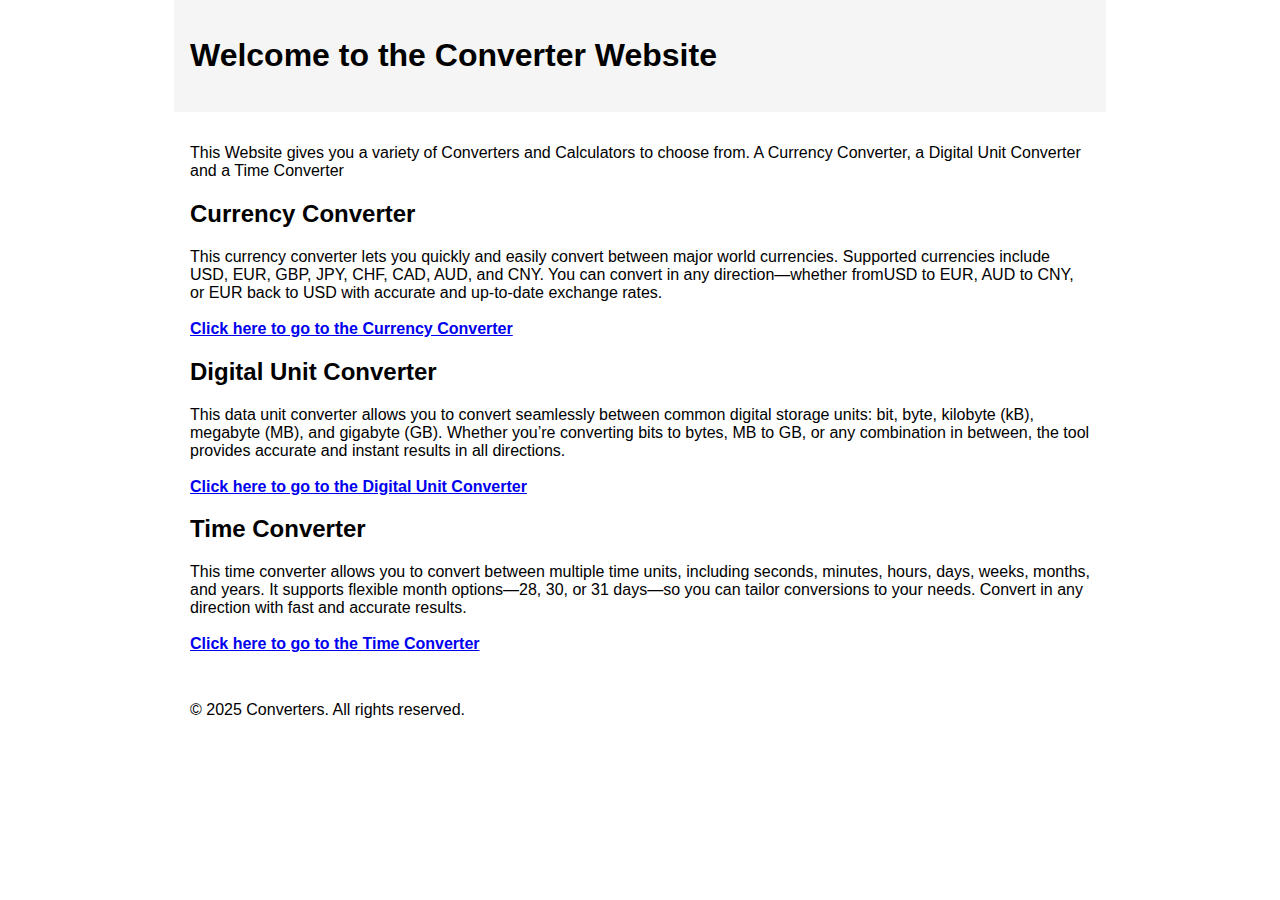
<file: index.html>
<!DOCTYPE html>
<html lang="de">

<head>
      <meta charset="UTF-8">
      <meta name="viewport" content="width=device-width, initial-scale=1.0">
      <title>Converter Website</title>
      <link rel="Website Icon" href="resources/images/LogoMain.webp">
      <link rel="stylesheet" href="style/style.css">
</head>

<body>
      <header>
            <h1>Welcome to the Converter Website</h1>

            <div class="bluelinecontainer">
                  <div class="blueline"></div>
            </div>
      </header>
      <main>
            <p>This Website gives you a variety of Converters and Calculators to choose from. A Currency Converter, a
                  Digital Unit Converter and a Time Converter </p>

            <div id="text-content">
                  <div id="CurrencyConverter" onclick="window.location.href='currency-converter.html'"
                        style="cursor: pointer;">
                        <h2>Currency Converter</h2>
                        This currency converter lets you quickly and easily convert between major world currencies.
                        Supported currencies include USD, EUR, GBP, JPY, CHF, CAD, AUD, and CNY.
                        You can convert in any direction—whether fromUSD to EUR, AUD to CNY,
                        or EUR back to USD with accurate and up-to-date exchange rates.
                        <br>
                        <br>
                        <a href="currency-converter.html"><b>Click here to go to the Currency Converter</b></a>
                  </div>
                  <div id="DigitalUnitConverter" onclick="window.location.href='data-converter.html'"
                        style="cursor: pointer;">
                        <h2>Digital Unit Converter</h2>
                        This data unit converter allows you to convert
                        seamlessly between common digital storage units: bit, byte, kilobyte (kB), megabyte (MB), and
                        gigabyte (GB).
                        Whether you’re converting bits to bytes, MB to GB, or any combination in between,
                        the tool provides accurate and instant results in all directions.
                        <br>
                        <br>
                        <a href="data-converter.html"><b>Click here to go to the Digital Unit Converter</b></a>
                  </div>
                  <div id="TimeConverter" onclick="window.location.href='time-converter.html'" style="cursor: pointer;">
                        <h2>Time Converter</h2>
                        This time converter allows you to convert between multiple time units,
                        including seconds, minutes, hours, days, weeks, months, and years.
                        It supports flexible month options—28, 30, or 31 days—so you can tailor conversions to your
                        needs.
                        Convert in any direction with fast and accurate results.
                        <br>
                        <br>
                        <a href="time-converter.html"><b>Click here to go to the Time Converter</b></a>
                  </div>
            </div>

      </main>
      <footer>
            <div>
                  <p>© 2025 Converters. All rights reserved.</p>
            </div>
      </footer>
</body>

</html>
</file>
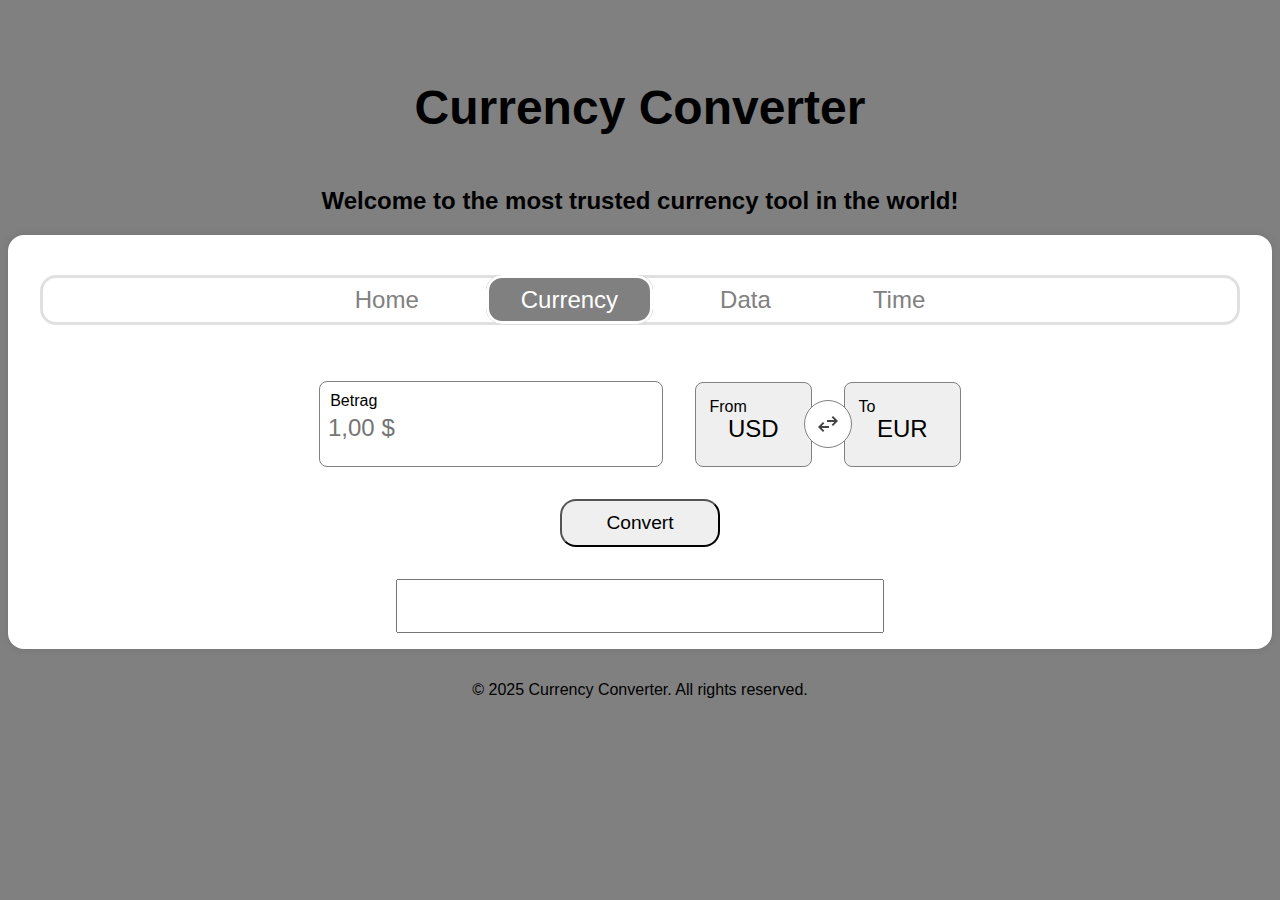
<file: currency-converter.html>
<!DOCTYPE html>
<html lang="en">

<head>
  <meta charset="UTF-8" />
  <meta name="viewport" content="width=device-width, initial-scale=1.0" />
  <link rel="stylesheet" href="style/currency-data-converter.css" />
  <title>Currency Converter</title>
  <link rel="Website Icon" href="resources/images/LogoCurrency.jpg" />
</head>

<body>
  <div class="wrapper">
    <div class="headerlines">
      <h1>Currency Converter</h1>
      <h2>Welcome to the most trusted currency tool in the world!</h2>
    </div>

    <div class="rechner">
      <ul class="nav">
        <li><a class="link" href="index.html">Home</a></li>
        <li>
          <a class="active-link" href="currency-converter.html">Currency</a>
        </li>
        <li><a class="link" href="data-converter.html">Data</a></li>
        <li><a class="link" href="time-converter.html">Time</a></li>
      </ul>
      <div class="selection">
        <div class="amount">
          <div class="input-wrapper">
            <input class="number" type="text" placeholder="1,00 $" />
            <p>Betrag</p>
          </div>
        </div>
        <div class="dropdown">
          <div class="first-selection">
            <p>From</p>
            <select class="from-currency" name="from-currency">
              <option value="USD" selected>USD</option>
              <option value="EUR">EUR</option>
              <option value="GBP">GBP</option>
              <option value="JPY">JPY</option>
              <option value="CHF">CHF</option>
              <option value="CAD">CAD</option>
              <option value="AUD">AUD</option>
              <option value="CNY">CNY</option>
            </select>
          </div>

          <button class="switch-arrows">
            <img src="resources/images/swap_horiz_24dp_E3E3E3_FILL0_wght400_GRAD0_opsz24.png" />
          </button>

          <div class="second-selection">
            <p>To</p>

            <select class="to-currency" name="to-currency">
              <option value="USD">USD</option>
              <option value="EUR" selected>EUR</option>
              <option value="GBP">GBP</option>
              <option value="JPY">JPY</option>
              <option value="CHF">CHF</option>
              <option value="CAD">CAD</option>
              <option value="AUD">AUD</option>
              <option value="CNY">CNY</option>
            </select>
          </div>
        </div>
      </div>

      <div class="apply">
        <button class="button">Convert</button>
      </div>

      <div class="result">
        <input class="result-number" type="text" placeholder="" readonly />
      </div>
    </div>
  </div>

  <script src="script/currencyconverter.js"></script>

  <footer>
    <div>
      <p>© 2025 Currency Converter. All rights reserved.</p>
    </div>
  </footer>

</body>

</html>
</file>
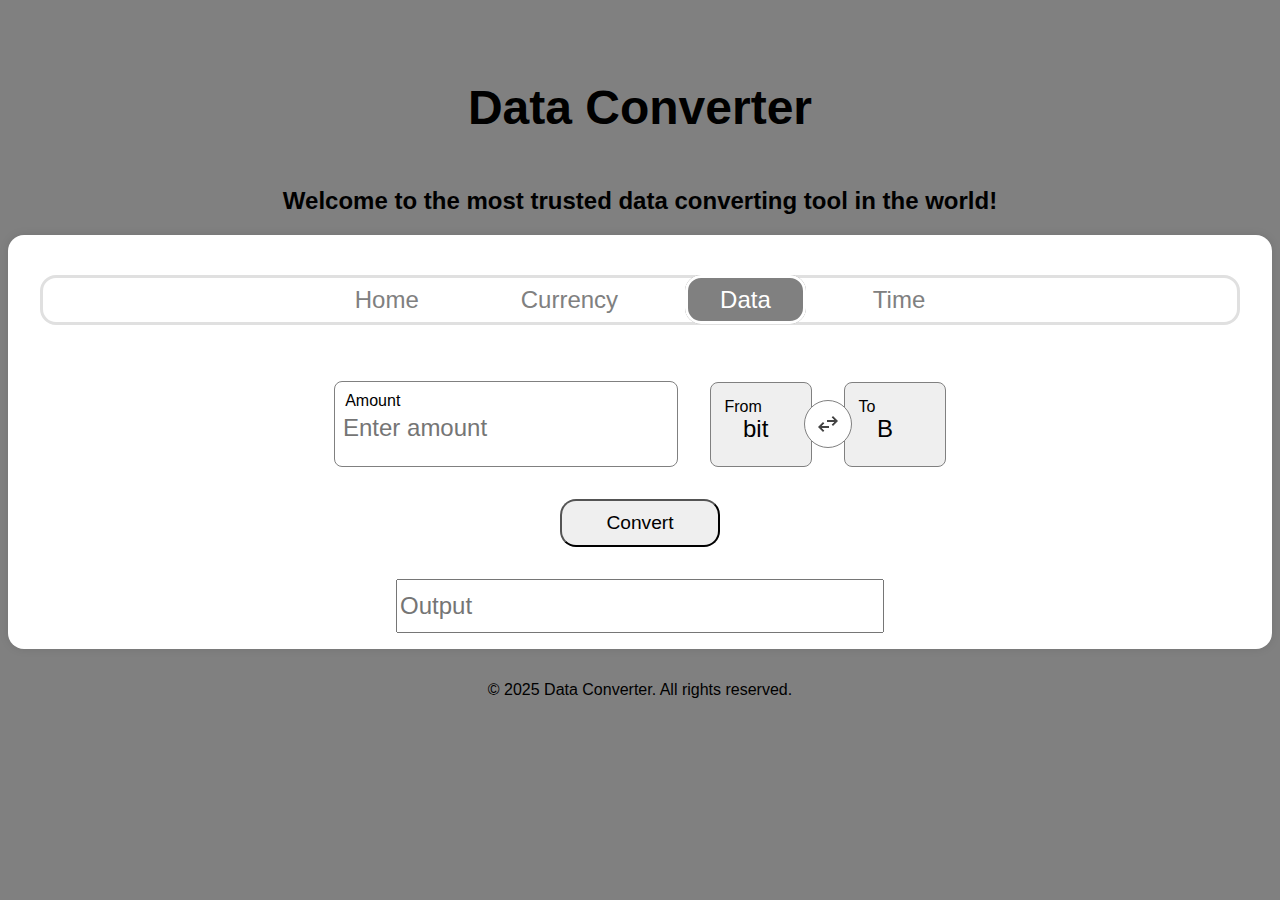
<file: data-converter.html>
<!DOCTYPE html>
<html lang="en">

<head>
    <meta charset="UTF-8">
    <meta name="viewport" content="width=device-width, initial-scale=1.0">
    <title>Data Converter</title>

    <link rel="stylesheet" href="style/currency-data-converter.css" />
    <link rel="Website Icon" href="resources/images/Digitlogo.jpg" />

    <script src="script/dataconverter.js" defer></script>
</head>

<body>
    <main>
        <div class="wrapper">
            <div class="headerlines">
                <h1>Data Converter</h1>
                <h2>Welcome to the most trusted data converting tool in the world!</h2>
            </div>
            <div class="rechner">
                <ul class="nav">
                    <li><a class="link" href="index.html">Home</a></li>
                    <li>
                        <a class="link" href="currency-converter.html">Currency</a>
                    </li>
                    <li><a class="active-link" class="link" href="data-converter.html">Data</a></li>
                    <li><a class="link" href="time-converter.html">Time</a></li>
                </ul>

                <div class="selection">
                    <div class="amount">
                        <div class="input-wrapper">
                            <input class="number" id="unit" type="text" placeholder="Enter amount" />
                            <p>Amount</p>
                        </div>
                    </div>
                    <div class="dropdown">
                        <div class="first-selection">
                            <p>From</p>
                            <select class="from-currency" id="calculate-from" name="from-currency">
                                <option value="Bit">bit</option>
                                <option value="Byte">B</option>
                                <option value="Kilobyte">kB</option>
                                <option value="Megabyte">MB</option>
                                <option value="Gigabyte">GB</option>
                            </select>
                        </div>

                        <button class="switch-arrows">
                            <img src="resources/images/swap_horiz_24dp_E3E3E3_FILL0_wght400_GRAD0_opsz24.png" />
                        </button>

                        <div class="second-selection">
                            <p>To</p>
                            <select class="to-currency" id="calculate-to" name="to-currency">
                                <option value="Bit">bit</option>
                                <option value="Byte">B</option>
                                <option value="Kilobyte">kB</option>
                                <option value="Megabyte">MB</option>
                                <option value="Gigabyte">GB</option>
                            </select>
                        </div>
                    </div>
                </div>

                <div class="apply">
                    <button class="button" id="convert">Convert</button>
                </div>

                <div class="result">
                    <input class="result-number" id="convert-result" type="text" placeholder="Output" readonly />
                </div>
            </div>
        </div>
    </main>

    <footer>
        <div>
            <p>© 2025 Data Converter. All rights reserved.</p>
        </div>
    </footer>
</body>

</html>
</file>
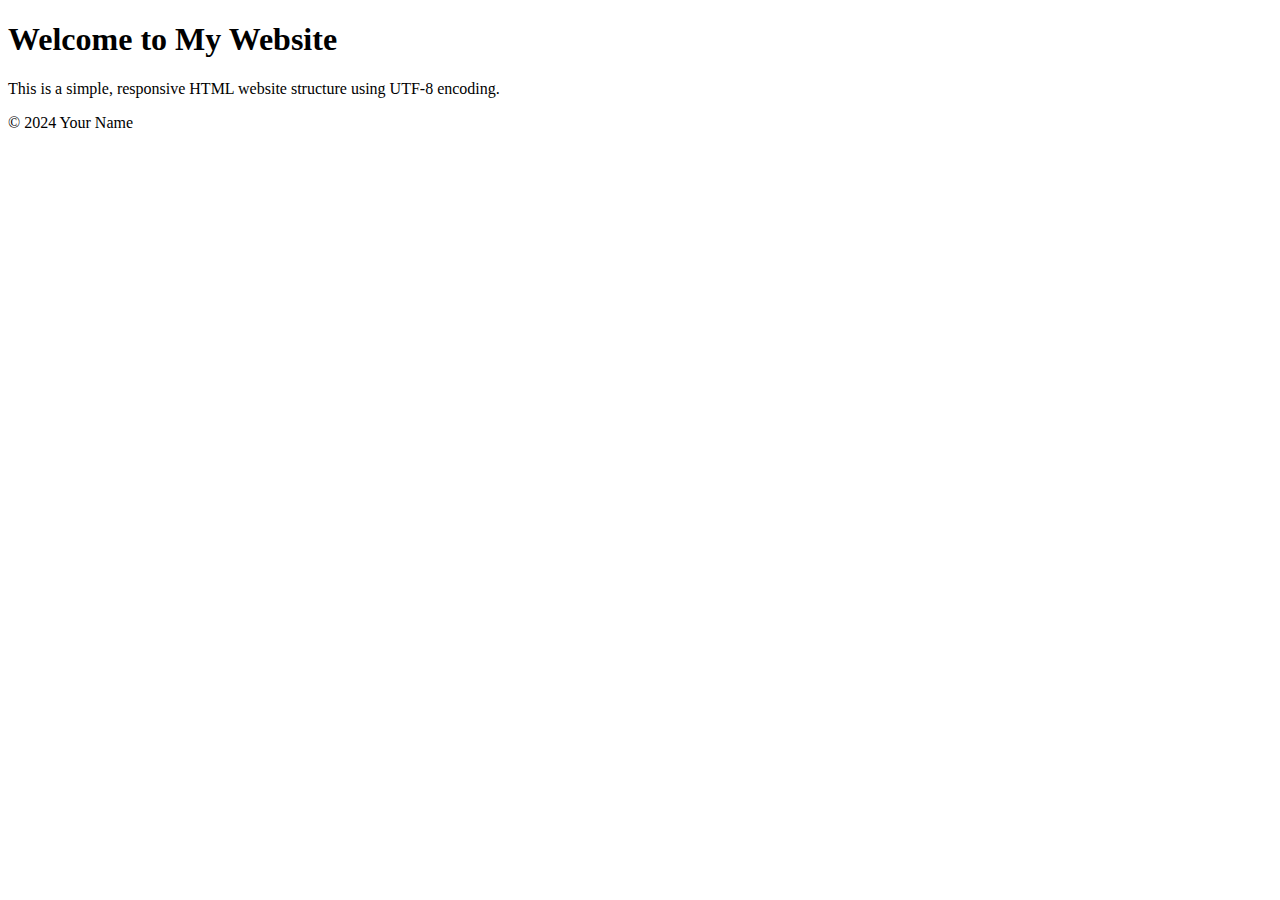
<file: Website.html>
<!DOCTYPE html>
<html lang="de">
<head>
      <meta charset="UTF-8">
      <meta name="viewport" content="width=device-width, initial-scale=1.0">
      <title>Simple Responsive Website</title>
      <style rel="stylesheet" href="style/style.css"></style> 
</head>
<body>
      <header>
            <h1>Welcome to My Website</h1>
      </header>
      <main>
            <p>This is a simple, responsive HTML website structure using UTF-8 encoding.</p>
      </main>
      <footer>
            <p>&copy; 2024 Your Name</p>
      </footer>
</body>
</html>
</file>
<file: style/style.css>
body {
font-family: Arial, sans-serif;
margin: 0;
padding: 0;
}

header, main, footer {
max-width: 900px;
margin: auto;
padding: 1rem;
}

header {
background: #f5f5f5;
}

@media (max-width: 600px) {
header, main, footer {
padding: 0.5rem;
}
}
</file>
<file: style/currency-data-converter.css>
/* Allgemeines Layout */
html,
body {
  height: 100%;
  margin: 0;
  background-color: grey;
  font-family: Arial, sans-serif;
  overflow-x: hidden;
  /* Verhindert horizontales Scrollen */
}

/* Container */
.wrapper {
  max-width: 1200px;
  width: 100%;
  margin: 2rem auto 0 auto;
  padding: 1rem 2rem;
  display: flex;
  flex-direction: column;
  align-items: center;
}

/* Überschriften */
.headerlines {
  display: flex;
  flex-direction: column;
  align-items: center;
  justify-content: center;
}

h1 {
  font-size: 3rem;
}

/* Hauptbox */
.rechner {
  background-color: white;
  width: 100%;
  border-radius: 1rem;
  padding: 1rem 2rem;
  display: flex;
  flex-direction: column;
  gap: 2rem;
  box-shadow: 0 0 10px rgba(0, 0, 0, 0.1);
}

/* Navigation */
.nav {
  display: flex;
  flex-direction: row;
  justify-content: center;
  border: solid;
  border-radius: 1rem;
  border-color: #e0e0e0;
  padding: 0.5rem 1.5rem;
  gap: 2rem;
  list-style-type: none;
  font-size: 1.5rem;
}

.link {
  text-decoration: none;
  color: grey;
  padding: 0.5rem 2rem;
  border: solid transparent;
  border-radius: 1rem;
  transition: all 0.3s ease;
}

.link:hover {
  background-color: #e0e0e0;
  border: solid;
}

.active-link {
  background-color: grey;
  padding: 0.5rem 2rem;
  border: solid;
  border-radius: 1rem;
  color: white;
  text-decoration: none;
}

/* Auswahlbereich */
.selection {
  display: flex;
  flex-direction: row;
  justify-content: center;
  align-items: center;
  gap: 2rem;
  flex-wrap: wrap;
  /* Für mobile Geräte */
  width: 100%;
}

.amount {
  display: flex;
  justify-content: center;
  align-items: center;
}

.input-wrapper {
  position: relative;
}

.number {
  color: black;
  font-size: 1.5rem;
  padding: 2rem 1.5rem 1.5rem 0.5rem;
  border-radius: 0.5rem;
  border: 1px solid grey;
}

.number:hover {
  cursor: pointer;
  background-color: #e0e0e0;
}

.amount p {
  position: absolute;
  top: 0;
  left: 0;
  padding: 0.7rem;
  font-size: 1rem;
  margin: 0;
}

/* Dropdown-Bereich */
.dropdown {
  position: relative;
  display: flex;
  justify-content: center;
  align-items: center;
  gap: 2rem;
}

.switch-arrows {
  position: absolute;
  width: 3rem;
  height: 3rem;
  border: 1px solid grey;
  border-radius: 50%;
  display: flex;
  justify-content: center;
  align-items: center;
  cursor: pointer;
  background: white;
  z-index: 3;
}

.switch-arrows:hover {
  background-color: #e0e0e0;
}

.switch-arrows img {
  width: 1.5rem;
  height: 1.5rem;
  filter: brightness(0.3);
  object-fit: contain;
}

.first-selection,
.second-selection {
  display: flex;
  flex-direction: column;
  align-items: flex-start;
  position: relative;
}

.first-selection p,
.second-selection p {
  position: absolute;
  top: 0;
  left: 0;
  font-size: 1rem;
  margin-left: 0.9rem;
}

/* Dropdowns */
.from-currency,
.to-currency {
  border-radius: 0.5rem;
  border: 1px solid grey;
  padding: 2rem 2rem 1.5rem 2rem;
  font-size: 1.5rem;
  appearance: none;
  background-repeat: no-repeat;
  background-position: left 0.5rem center;
  padding-left: 2rem;
}

.from-currency:hover,
.to-currency:hover {
  background-color: #e0e0e0;
  cursor: pointer;
}

/* Button */
.apply {
  display: flex;
  justify-content: center;
}

.apply button {
  width: 10rem;
  height: 3rem;
  border-radius: 1rem;
  font-size: 1.2rem;
}

.apply button:hover {
  cursor: pointer;
  background-color: #e0e0e0;
}

/* Ergebnisfeld */
.result {
  display: flex;
  justify-content: center;
  align-items: center;
  width: 100%;
}

.result-number {
  width: 30rem;
  height: 3rem;
  font-size: 1.5rem;
}

/* Footer */
footer {
  bottom: 5px;
  display: flex;
  justify-content: center;
  color: black;
  order: 99;
}
</file>
